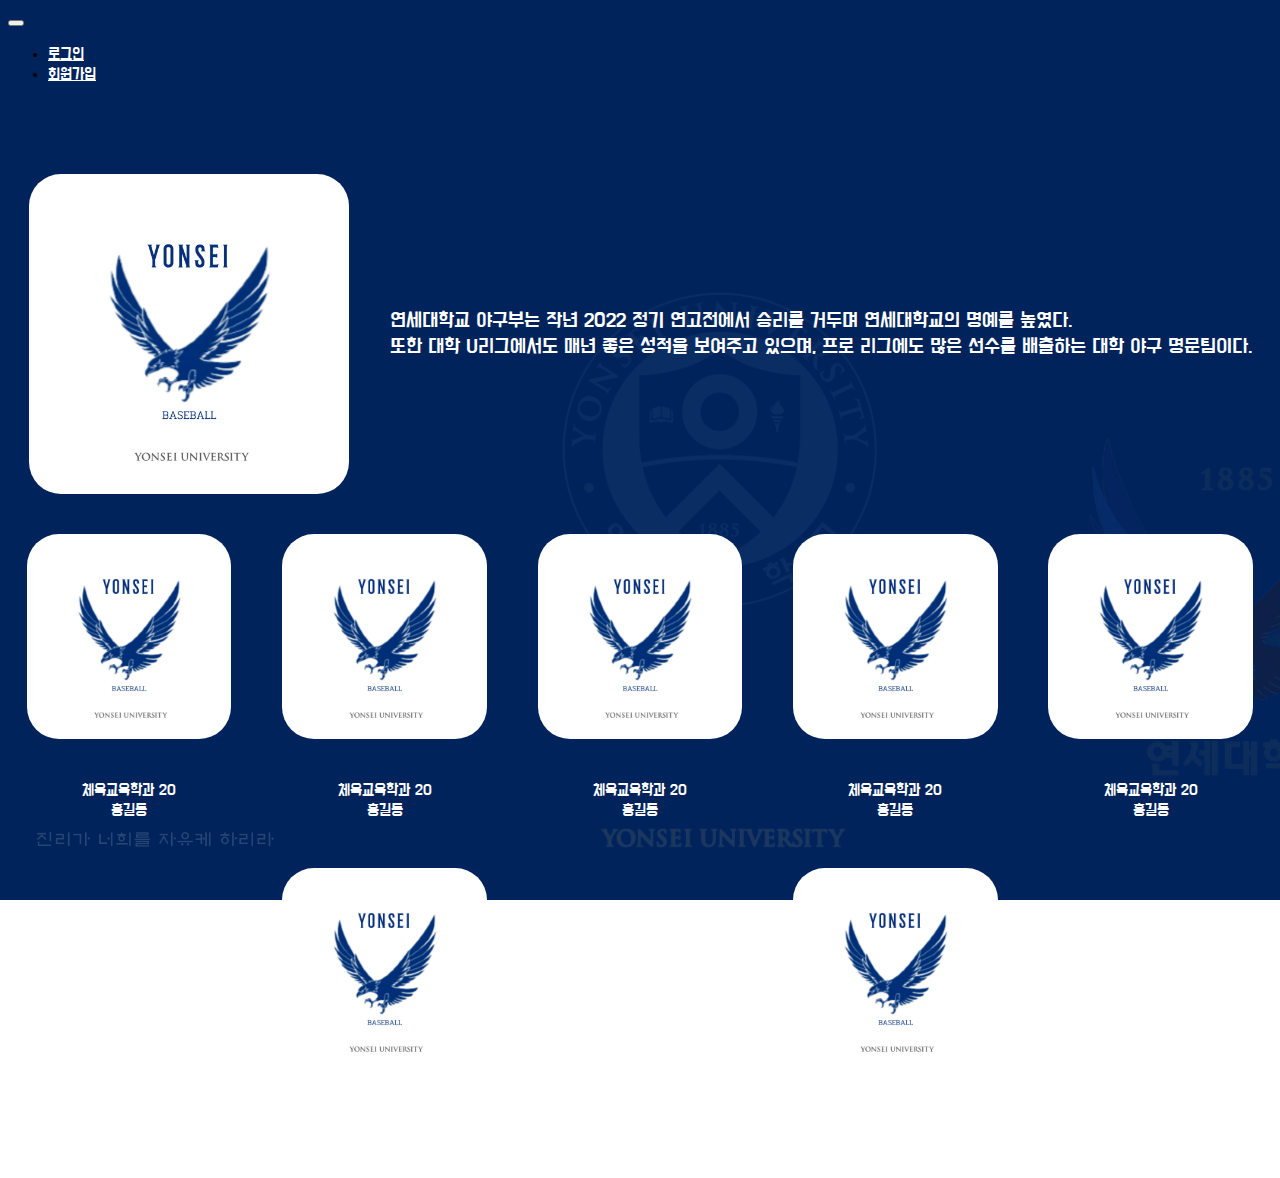
<file: index.html>
<!DOCTYPE html>
<html lang="en">
<head>
    <meta charset="UTF-8">
    <meta http-equiv="X-UA-Compatible" content="IE=edge">
    <meta name="viewport" content="width=device-width, initial-scale=1.0">
    <link rel="stylesheet" href="yonsei.css">
    <link rel="stylesheet" href="yonsei_profile_react.css">
    <link href="https://cdn.jsdelivr.net/npm/bootstrap@5.2.3/dist/css/bootstrap.min.css" rel="stylesheet"
    integrity="sha384-rbsA2VBKQhggwzxH7pPCaAqO46MgnOM80zW1RWuH61DGLwZJEdK2Kadq2F9CUG65" crossorigin="anonymous">
    <link href="https://fonts.googleapis.com/css2?family=Do+Hyeon&display=swap" rel="stylesheet">
    <script src="https://code.jquery.com/jquery-3.5.1.slim.min.js"></script>
    <script src="https://cdn.jsdelivr.net/npm/@popperjs/core@2.9.3/dist/umd/popper.min.js"></script>
    <script src="https://cdn.jsdelivr.net/npm/bootstrap@5.1.3/dist/js/bootstrap.min.js"></script>
    <title>Document</title>
</head>
<body>
    <nav class="navbar navbar-expand-lg navbar-custom bg-dark" style="min-height: 8px;">
        <div class="container-fluid">
          <button class="navbar-toggler" type="button" data-bs-toggle="collapse" data-bs-target="#navbarNav" aria-controls="navbarNav" aria-expanded="false" aria-label="Toggle navigation">
            <span class="navbar-toggler-icon"></span>
          </button>
          <div class="collapse navbar-collapse" id="navbarNav">
            <ul class="navbar-nav ms-auto">
              <li class="nav-item">
                <a class="nav-link active" id="nav-text-custom" aria-current="page" href="#">로그인</a>
              </li>
              <li class="nav-item">
                <a class="nav-link active" id="nav-text-custom" aria-current="page" href="#">회원가입</a>
              </li>
            </ul>
          </div>
        </div>
      </nav>    
    <div class="sports_profile">   
         <img src="yonsei_baseball.png" alt="" class="sports_picture">
        <p class="sports_ex">
          연세대학교 야구부는 작년 2022 정기 연고전에서 승리를 거두며 
          연세대학교의 명예를 높였다.
          <br>
          또한 대학 U리그에서도 매년 좋은 성적을 보여주고 있으며,
          프로 리그에도 많은 선수를 배출하는 대학 야구 명문팀이다.
        </p>
    </div>
    <br>
    <br>
    <div class="player_list">
      <div class="player_ex">
        <img src="yonsei_baseball.png" alt="" class="player_picture">
        <br>
        <br>
        <p>체육교육학과 20
          <br>
          홍길동
        </p>
      </div>

      <div class="player_ex">
        <img src="yonsei_baseball.png" alt="" class="player_picture">
        <br>
        <br>
        <p>체육교육학과 20
          <br>
          홍길동
        </p>
      </div>

      <div class="player_ex">
        <img src="yonsei_baseball.png" alt="" class="player_picture">
        <br>
        <br>
        <p>체육교육학과 20
          <br>
          홍길동
        </p>
      </div>

      <div class="player_ex">
        <img src="yonsei_baseball.png" alt="" class="player_picture">
        <br>
        <br>
        <p>체육교육학과 20
          <br>
          홍길동
        </p>
      </div>

      <div class="player_ex">
        <img src="yonsei_baseball.png" alt="" class="player_picture">
        <br>
        <br>
        <p>체육교육학과 20
          <br>
          홍길동
        </p>
      </div>

      <div class="player_ex">
        <img src="yonsei_baseball.png" alt="" class="player_picture">
        <br>
        <br>
        <p>체육교육학과 20
          <br>
          홍길동
        </p>
      </div>

      <div class="player_ex">
        <img src="yonsei_baseball.png" alt="" class="player_picture">
        <br>
        <br>
        <p>체육교육학과 20
          <br>
          홍길동
        </p>
      </div>


    </div>
    <script>
      $(document).ready(function() {
        $('.navbar-toggler').click(function() {
          $('.navbar-collapse').slideToggle();
        });
      });
    </script>    
</body>
</html>
</file>
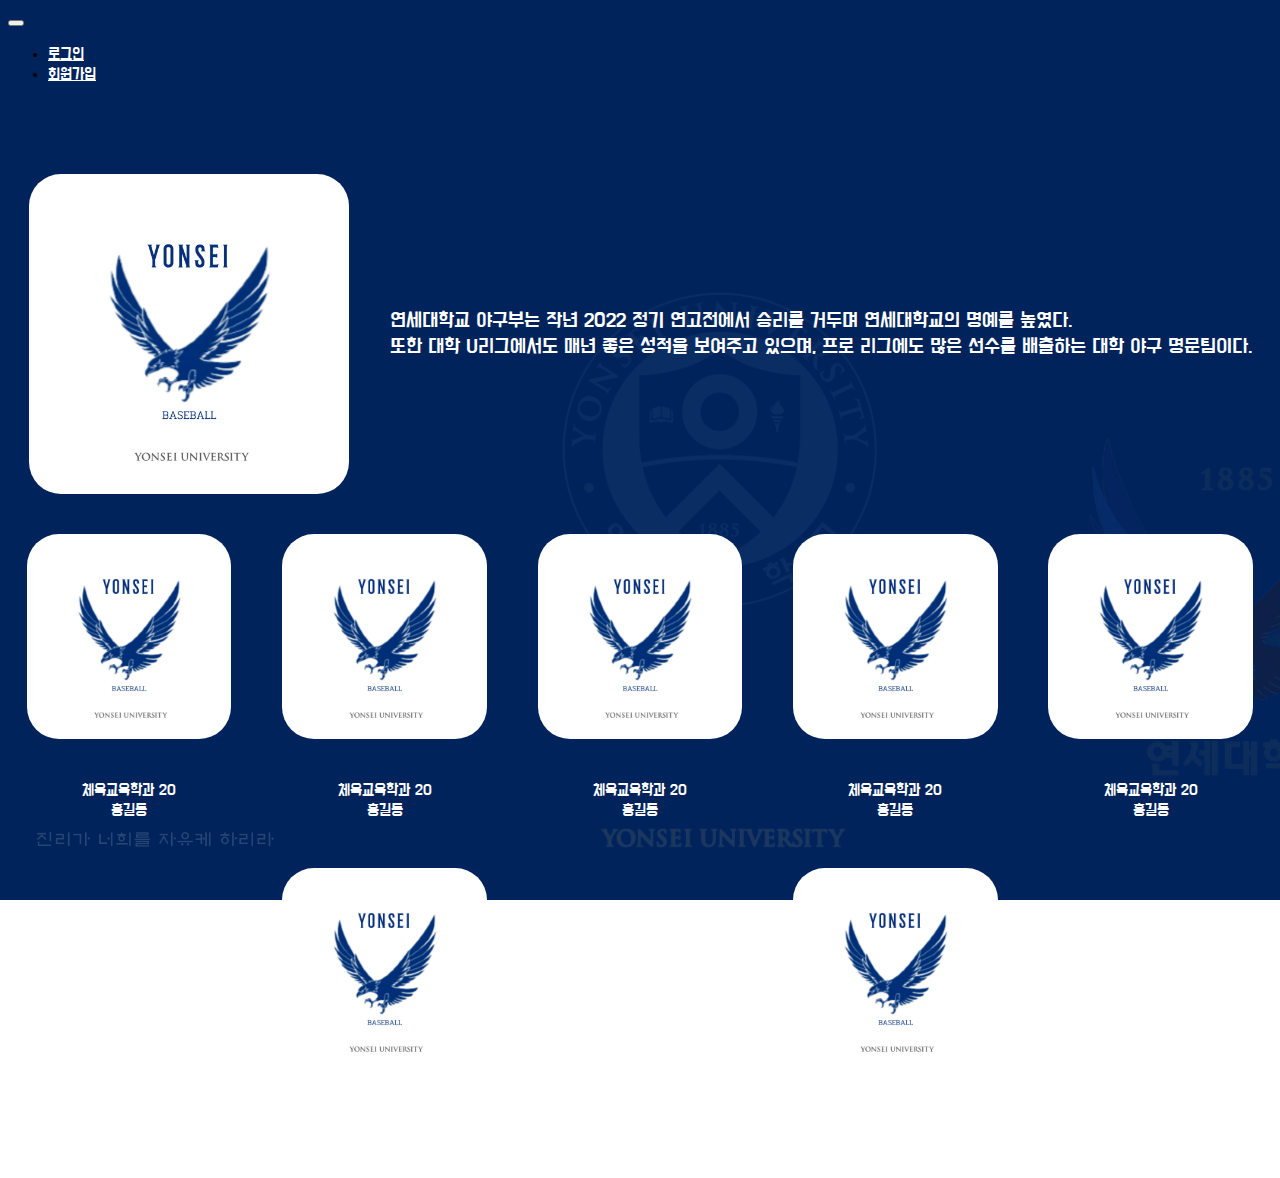
<file: yonsei_sports_profile.html>
<!DOCTYPE html>
<html lang="en">
<head>
    <meta charset="UTF-8">
    <meta http-equiv="X-UA-Compatible" content="IE=edge">
    <meta name="viewport" content="width=device-width, initial-scale=1.0">
    <link rel="stylesheet" href="yonsei.css">
    <link rel="stylesheet" href="yonsei_profile_react.css">
    <link href="https://cdn.jsdelivr.net/npm/bootstrap@5.2.3/dist/css/bootstrap.min.css" rel="stylesheet"
    integrity="sha384-rbsA2VBKQhggwzxH7pPCaAqO46MgnOM80zW1RWuH61DGLwZJEdK2Kadq2F9CUG65" crossorigin="anonymous">
    <link href="https://fonts.googleapis.com/css2?family=Do+Hyeon&display=swap" rel="stylesheet">
    <script src="https://code.jquery.com/jquery-3.5.1.slim.min.js"></script>
    <script src="https://cdn.jsdelivr.net/npm/@popperjs/core@2.9.3/dist/umd/popper.min.js"></script>
    <script src="https://cdn.jsdelivr.net/npm/bootstrap@5.1.3/dist/js/bootstrap.min.js"></script>
    <title>Document</title>
</head>
<body>
    <nav class="navbar navbar-expand-lg navbar-custom bg-dark" style="min-height: 8px;">
        <div class="container-fluid">
          <button class="navbar-toggler" type="button" data-bs-toggle="collapse" data-bs-target="#navbarNav" aria-controls="navbarNav" aria-expanded="false" aria-label="Toggle navigation">
            <span class="navbar-toggler-icon"></span>
          </button>
          <div class="collapse navbar-collapse" id="navbarNav">
            <ul class="navbar-nav ms-auto">
              <li class="nav-item">
                <a class="nav-link active" id="nav-text-custom" aria-current="page" href="#">로그인</a>
              </li>
              <li class="nav-item">
                <a class="nav-link active" id="nav-text-custom" aria-current="page" href="#">회원가입</a>
              </li>
            </ul>
          </div>
        </div>
      </nav>    
    <div class="sports_profile">   
         <img src="yonsei_baseball.png" alt="" class="sports_picture">
        <p class="sports_ex">
          연세대학교 야구부는 작년 2022 정기 연고전에서 승리를 거두며 
          연세대학교의 명예를 높였다.
          <br>
          또한 대학 U리그에서도 매년 좋은 성적을 보여주고 있으며,
          프로 리그에도 많은 선수를 배출하는 대학 야구 명문팀이다.
        </p>
    </div>
    <br>
    <br>
    <div class="player_list">
      <div class="player_ex">
        <img src="yonsei_baseball.png" alt="" class="player_picture">
        <br>
        <br>
        <p>체육교육학과 20
          <br>
          홍길동
        </p>
      </div>

      <div class="player_ex">
        <img src="yonsei_baseball.png" alt="" class="player_picture">
        <br>
        <br>
        <p>체육교육학과 20
          <br>
          홍길동
        </p>
      </div>

      <div class="player_ex">
        <img src="yonsei_baseball.png" alt="" class="player_picture">
        <br>
        <br>
        <p>체육교육학과 20
          <br>
          홍길동
        </p>
      </div>

      <div class="player_ex">
        <img src="yonsei_baseball.png" alt="" class="player_picture">
        <br>
        <br>
        <p>체육교육학과 20
          <br>
          홍길동
        </p>
      </div>

      <div class="player_ex">
        <img src="yonsei_baseball.png" alt="" class="player_picture">
        <br>
        <br>
        <p>체육교육학과 20
          <br>
          홍길동
        </p>
      </div>

      <div class="player_ex">
        <img src="yonsei_baseball.png" alt="" class="player_picture">
        <br>
        <br>
        <p>체육교육학과 20
          <br>
          홍길동
        </p>
      </div>

      <div class="player_ex">
        <img src="yonsei_baseball.png" alt="" class="player_picture">
        <br>
        <br>
        <p>체육교육학과 20
          <br>
          홍길동
        </p>
      </div>


    </div>
    <script>
      $(document).ready(function() {
        $('.navbar-toggler').click(function() {
          $('.navbar-collapse').slideToggle();
        });
      });
    </script>    
</body>
</html>
</file>
<file: yonsei.css>
body{
    background-image: url('yonsei_background.png');
    background-repeat: no-repeat;
    background-size: cover;
    background-attachment: fixed;
    font-family: 'Do Hyeon', sans-serif !important;
}

#nav-text-custom{
    color: white;
}

.sports_profile{
    display: flex;
    flex-direction: row;
    justify-content: space-around;
    color: white;
    margin-top: 10vh;
    font-size: 1.3rem;
}

.sports_picture{
    width: 25vw;
    border-radius: 2rem;
}

.sports_ex{
    display: flex;
    flex-direction: column;
    justify-content: center;
}

.player_list{
    display: flex;
    flex-direction: row;
    flex-wrap: wrap;
    justify-content: space-evenly;
    gap: 2rem;
}

.player_picture{
    width: 16vw;
    border-radius: 2rem;
}

.player_ex{
    color: white;
    text-align: center;
    transition: 0.3s;
}

.player_ex:hover {
    transform: scale(1.05); /* 20% 확대 */
}
</file>
<file: yonsei_profile_react.css>
@media all and (max-width: 768px){
    body{
        background: fixed;
        background-image: url('yonsei_profile_mobile.png');
        background-size: cover;
        background-repeat: no-repeat;
        background-position: center center;
        }
        .navbar{
            font-size: 14px;
            color: white;
        }
        .navbar-toggler {
            background-color: gray !important;
        }                
        .sports_profile {
            display: flex;
            flex-direction: column;
            font-size: 0.7rem;
            gap: 2rem;
            align-items: center;
        }
        .sports_ex{
            text-align: center;
            width: 90vw;
        }
        .sports_picture {
            width: 40vw;
            border-radius: 1rem;
        }
        .player_ex{
            font-size: 0.7rem;
        }
        .player_picture {
            width: 20vw;
            border-radius: 1rem;
        }
        #nav-text-custom{
            margin-top: 0.8rem;
        }
    }

@media only screen and (min-width: 768px) and (max-width: 1024px) {
    body{
        background: fixed;
        background-image: url('yonsei_profile_ipad.png');
        background-size: cover;
        background-repeat: no-repeat;
        background-position: center center;
    }

    .sports_profile{
        display: flex;
        flex-direction: column;
        font-size: 1.1rem;
        gap: 2rem;
        align-items: center;
        text-align: center;
    }
    .player_list{
        gap: 5rem;
    }
    .navbar{
        font-size: 1.5rem;
        color: white;
    }
    .navbar-toggler {
        background-color: gray !important;
    }
}
</file>
